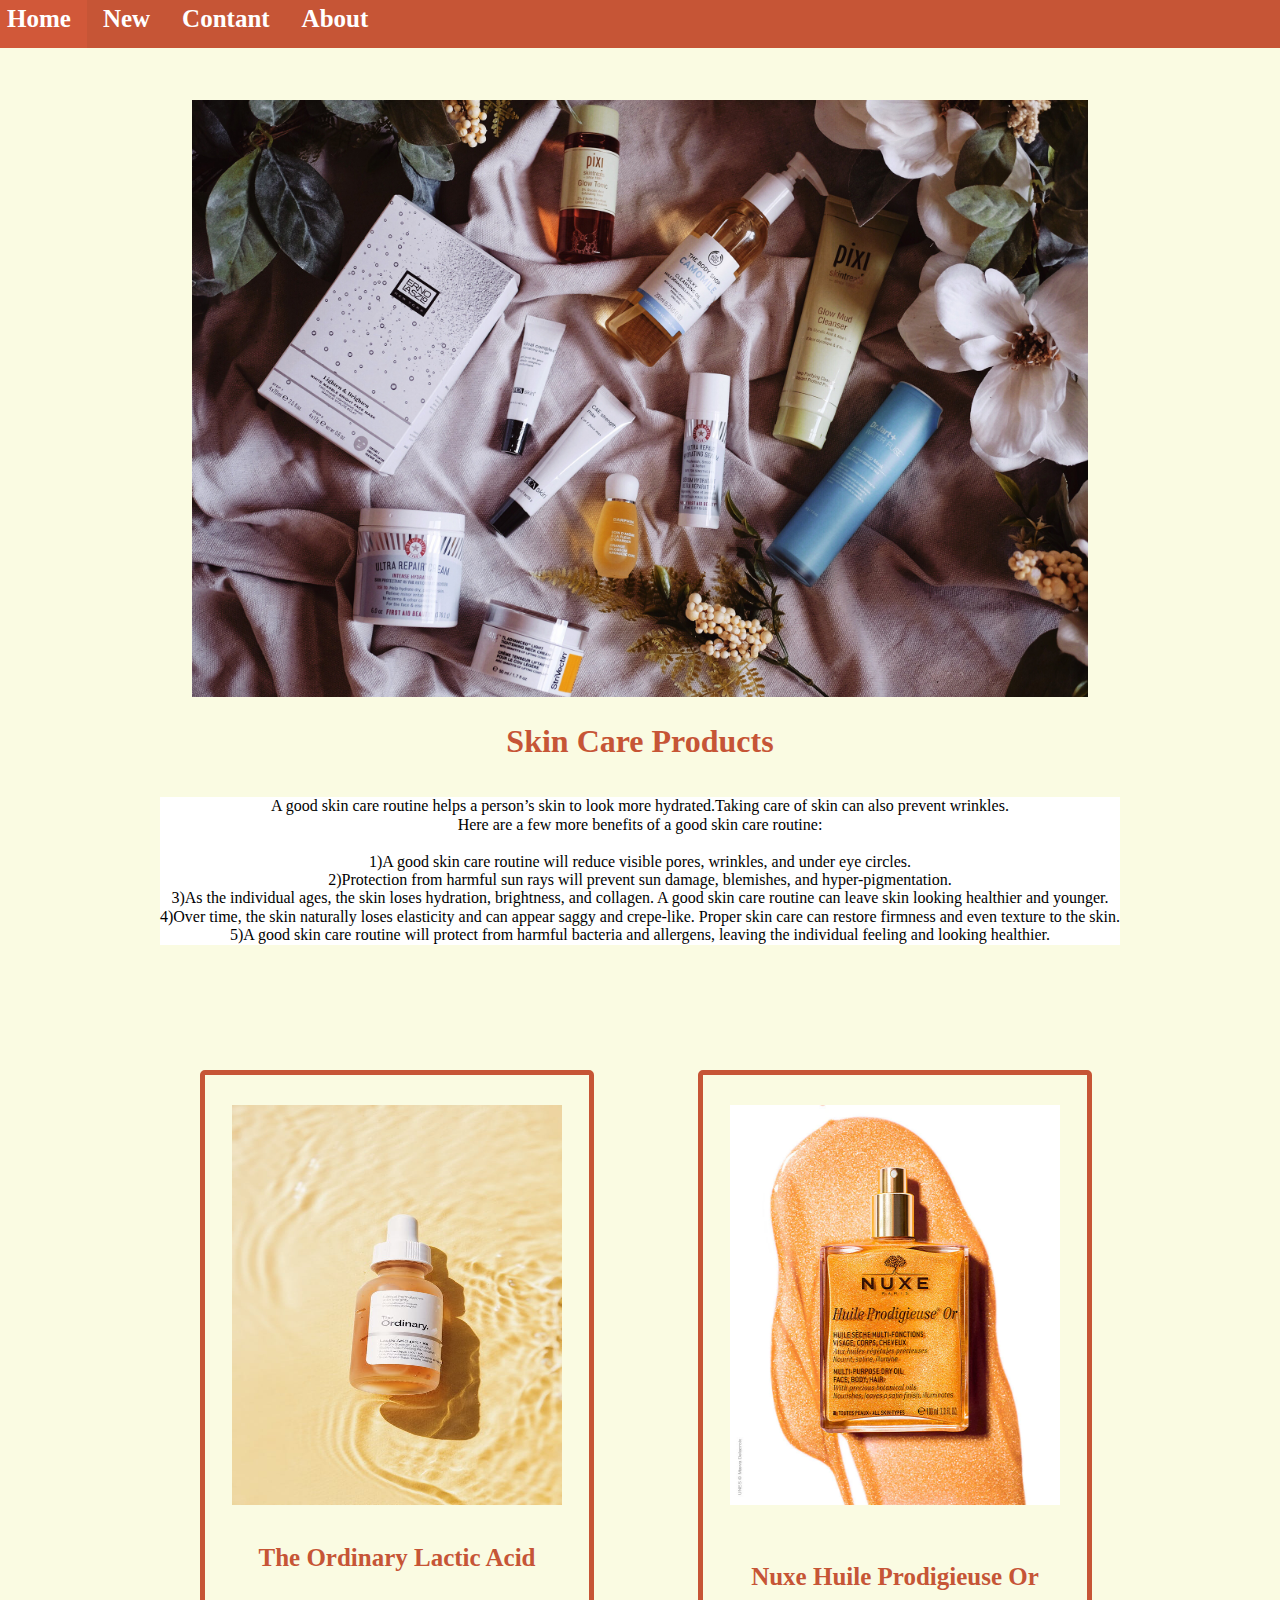
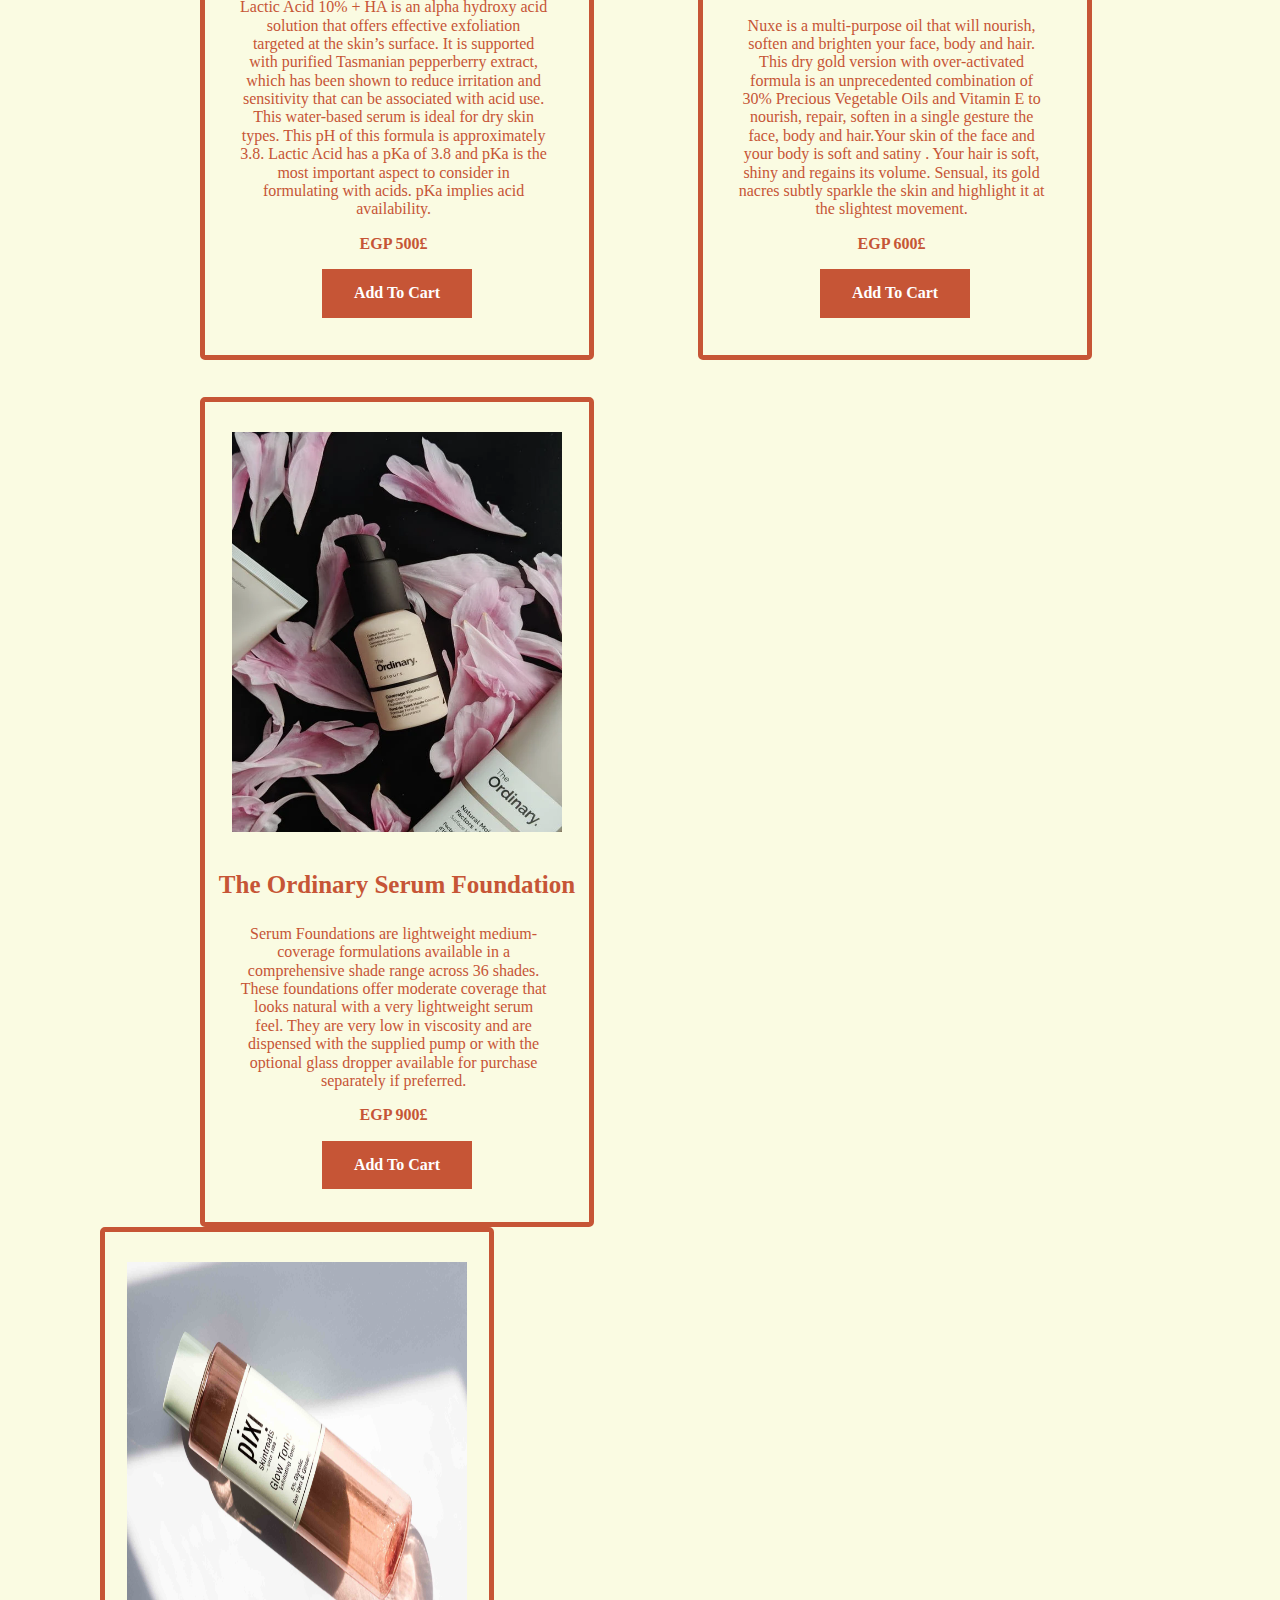
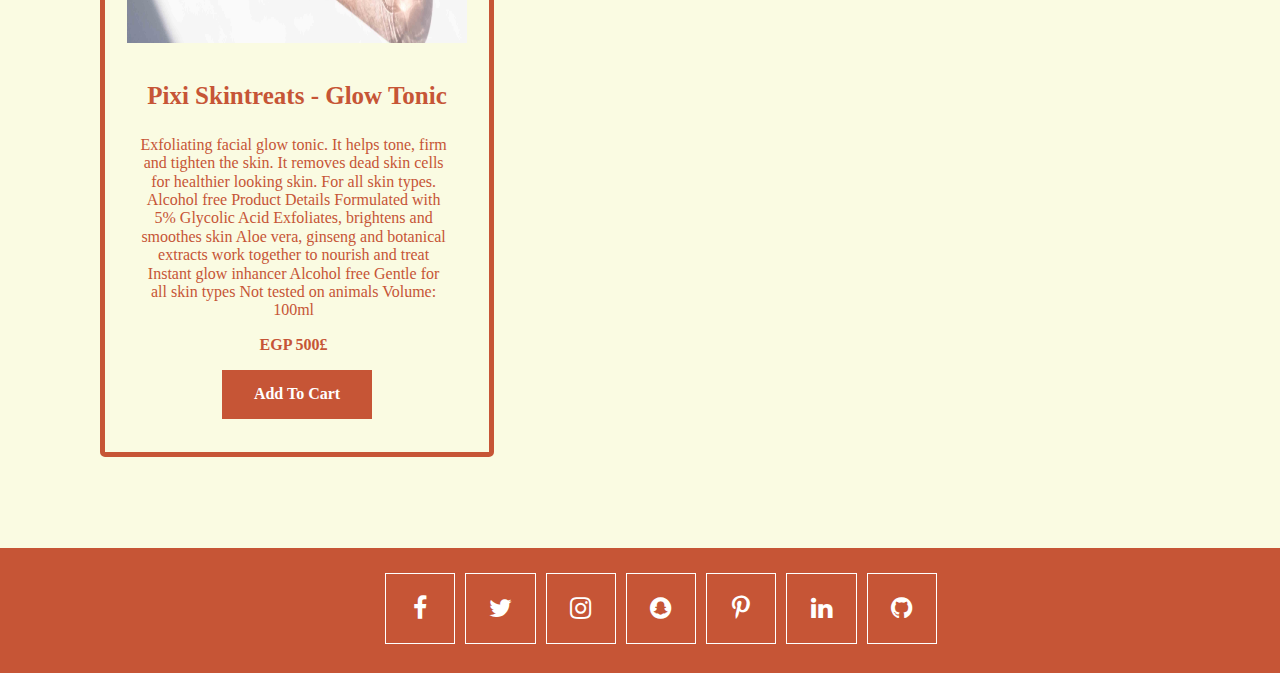
<file: index.html>
<!DOCTYPE html>
<html lang="en">
<head>
    <meta charset="UTF-8">
    <link rel="icon" href="img/photo_2022-08-29_20-34-46.jpg">
    <link rel="stylesheet" href="style.css">
    <link rel="stylesheet" href="normalize.css">
    <meta http-equiv="X-UA-Compatible" content="IE=edge">
    <meta name="viewport" content="width=device-width, initial-scale=1.0">
    <link rel="stylesheet" href="https://cdnjs.cloudflare.com/ajax/libs/font-awesome/4.7.0/css/font-awesome.min.css">
    <title>Skin Care</title>
</head>
<body>
    <nav>
        <ul>
            <li class="home"><a href="#home"><b> Home</b></a></li>
            <li class="new"><a href="#new"><b> New</b></a></li>
            <li class="contant"><a href="#contant"><b> Contant</b></a></li>
            <li class="about"><a href="#about"><b> About</b></a></li>
        </ul>
    </nav>
    <header>
        <img src="img/skin-care-giveaway.jpg" alt=" skin-care-giveaway" class="img1">
        <h1>Skin Care Products</h1>
        <p class="pp1">A good skin care routine helps a person’s skin to look more hydrated.Taking care of skin can also prevent wrinkles.<br>
Here are a few more benefits of a good skin care routine:<br><br>

1)A good skin care routine will reduce visible pores, wrinkles, and under eye circles.<br>
2)Protection from harmful sun rays will prevent sun damage, blemishes, and hyper-pigmentation.<br>
3)As the individual ages, the skin loses hydration, brightness, and collagen. A good skin care routine can leave skin looking healthier and younger.<br>
4)Over time, the skin naturally loses elasticity and can appear saggy and crepe-like. Proper skin care can restore firmness and even texture to the skin.<br>
5)A good skin care routine will protect from harmful bacteria and allergens, leaving the individual feeling and looking healthier.<br>
        </p>
        <p></p>
    </header>


    <section>
    <div class="Products">
        <div class="all" style="margin-left: 100px;">
            <img src="img/3.jpeg" alt="" class="img2">
            <div>
                <h3>The Ordinary Lactic Acid</h3>
                <p class="pp" style="margin-left: 0;">Lactic Acid 10% + HA is an alpha hydroxy acid solution that offers effective 
                    exfoliation targeted at the skin’s surface. It is supported with purified Tasmanian pepperberry extract, which has been shown to reduce irritation and sensitivity that can be associated with acid use. This water-based serum is ideal for dry skin types. This pH of this formula is approximately 3.8. Lactic Acid has a pKa of 3.8 and pKa is the most 
                    important aspect to consider in formulating with acids. pKa implies acid availability.
                </p>
                <p class="pp"><b>EGP 500&pound;</b></p> 
            </div>
            <button><b>Add To Cart</b></button>
        </div>


        <div class="all" style="margin-left: 100px;">
            <img src="img/6.webp" alt="" class="img2"><br><br>
            <div>
                <h3>Nuxe Huile Prodigieuse Or</h3>
                <p class="pp" style="margin-left: 0; margin-bottom: 2px;">Nuxe is a multi-purpose oil that will nourish, soften and brighten your face,
                     body and hair. This dry gold version with over-activated formula is an unprecedented combination of 30% Precious Vegetable Oils and Vitamin E to nourish,
                     repair, soften in a single gesture the face, body and hair.Your skin of the face and your body is soft and satiny . Your hair is soft, shiny and regains its volume. Sensual, its gold nacres subtly sparkle the skin and highlight it at the slightest movement.
                </p>
                <p class="pp"><b>EGP 600&pound;</b></p> 
            </div>
            <button><b>Add To Cart</b></button>
        </div>
    <br><br><br>

    <div class="Products">
        <div class="all2" style="margin-left: 100px;">
            <img src="img/4.webp" alt="" class="img2">
            <div>
                <h3>The Ordinary Serum Foundation</h3>
                <p class="pp" style="margin-left: 0;">Serum Foundations are lightweight medium-coverage 
                    formulations available in a comprehensive shade range across 36 shades. These 
                    foundations offer moderate coverage that looks natural with a very lightweight serum 
                    feel. They are very low in viscosity and are dispensed with the supplied pump or with 
                    the optional glass dropper available for purchase separately if preferred.
                </p>
                <p class="pp"><b>EGP 900&pound;</b></p> 
            </div>
            <button><b>Add To Cart</b></button>
        </div>


        <div class="all2" style="margin-left: 100px;">
            <img src="img/7.jpg" alt="" class="img3">
            <div>
                <h3>Pixi Skintreats - Glow Tonic </h3>
                <p class="pp" style="margin-left: 0; margin-bottom: 2px; ">Exfoliating facial glow tonic. It helps tone, firm and tighten the skin. It removes dead skin cells for healthier looking skin. For all skin types. Alcohol free
                    Product Details Formulated with 5% Glycolic Acid Exfoliates, brightens and smoothes skin Aloe vera, ginseng and botanical extracts work together to nourish and treat Instant glow inhancer Alcohol free Gentle for all 
                    skin types Not tested on animals Volume: 100ml</p>
                <p class="pp"><b>EGP 500&pound;</b></p> 
            </div>
            <button><b>Add To Cart</b></button>
        </div>
    </div>

</section>
    <footer style="text-align: center; margin-top: 100px;">


        <ul class="social" style="padding-left: 30%; padding-top: 2% ;">
            <li class="foot"><i class="fa fa-facebook" aria-hidden="true"></i></li>
            <li class="foot"><i class="fa fa-twitter" aria-hidden="true"></i></li>
            <li class="foot"><i class="fa fa-instagram" aria-hidden="true"></i></li>
            <li class="foot"><i class="fa fa-snapchat" aria-hidden="true"></i></li>
            <li class="foot"><i class="fa fa-pinterest-p" aria-hidden="true"></i></li>
            <li class="foot"><i class="fa fa-linkedin" aria-hidden="true"></i></li>
            <li class="foot"><i class="fa fa-github" aria-hidden="true"></i></li>
        </ul>

    </footer>
    
</body>
</html>
</file>
<file: style.css>
body {
  background-color: #FAFBE2;
}

nav {
    position: fixed;
    width: 100%;
}
ul {
    list-style-type: none;
    margin: -9px;
    padding: 0;
    overflow: hidden;
    background-color: #C65536 ;
    font-size: 25px;
  }
  
  li {
    float: left;
  }
  
  li a {
    display: block;
    color: white;
    text-align: center;
    padding: 14px 16px;
    text-decoration: none;
    
  }
  
  li a:hover:not(.active) {
    background-color:rgba(255, 99, 71, 0.2);
  }
  
  .img1 {
    width: 70%;
  }

  header {
    text-align: center;
    padding-top: 100px;
    height: 70px;
  }

  .head {
    text-align: center;
    padding-top: 30px;
    height: 70px;
  }

  h1 {
    color: #C65536;
    font-size: 50px;
  }

  .pp {
    text-align: center;
    width: 80%;
    padding-left: 35px;
  }
  

  .all ,
  .all2 {
    margin-top: 00px;
    width: 30%;
    border: 5px solid #C65536;
    border-radius: 5px;
    -webkit-border-radius:5px;
    -moz-border-radius:5px;
    -ms-border-radius:5px;
    -o-border-radius:5px;
    background-color: #FAFBE2;
    display: inline-block;
    text-align: center;
    height: 880px;
}

  .all2 {
    height: 820px;
  }


  .img2 {
    height: 400px;
    width: 330px;
    margin-top: 30px;
    margin-left: auto;
    margin-right: auto;
  }

  .img3 {
   width: 340px;
   height: 381px;
    margin-top: 30px;
    margin-left: auto;
    margin-right: auto;
  }

  h3 {
    text-align: center;
    padding-top: 10px;
    font-size: 25px;
  }

  button {
    background-color: #C65536;
    
  border: none;
  color: white;
  padding: 15px 32px;
  text-align: center;
  text-decoration: none;
  display: inline-block;
  font-size: 20px;
  font-family: "Times New Roman", Times, serif;
 bottom: 50px;
  }

  button:hover {
    background-color:rgba(255, 99, 71, 0.2);
    color: rgba(255, 99, 71, 0.6);
  }

  .Products {
    display: inline;
    padding: 100px;
    height: 1000px;
  }

  section{
    margin-top: 900px;
  }
  .social {
    height: 100px;
  }
  
  .center {
    display: table;
    width: 100%;
    height: 100vh;
  }
  
    .foot {
      color: white;
      list-style-type: none;
      display: inline-block;
      width: 50px;
      height: 50px;
      line-height: 50px;
      padding: 1%;
      border: 1px solid white;
      cursor: pointer;
      margin-left: 10px;
      margin-bottom: 20px;
      transition: ease .3s;
      &:hover ;
      -webkit-transition: ease .3s;
      -moz-transition: ease .3s;
      -ms-transition: ease .3s;
      -o-transition: ease .3s;
{
        color: rgba(167, 146, 129, 1);
        border: 1px solid rgba(167, 146, 129, 1);
      }
    }
  
  
  .social:hover > li {
    opacity: 0.5;
  }
  
  .social:hover > li:hover {
    opacity: 1;
  } 


  .all5 {
    margin-top: 60px;
    width: 40%;
    height: 223px;
    padding: 10px 16px;
    border: 5px solid #C65536;
    border-radius: 5px;
    -webkit-border-radius:;
    -moz-border-radius:;
    -ms-border-radius:;
    -o-border-radius:;
    background-color: #FAFBE2;
    display: inline-block;
    margin-bottom: 2px;
}

  input{
    width: 70%;
    height: 30px;
    float: right;
  }
  .li {
    margin-top: 20px;
  }

  .bbb{
    margin-left: 190px;
    margin-top: 3px;
    margin-bottom: 2px;
    background-color: #C65536;
  border: none;
  color: white;
  padding: 15px 32px;
  text-align: center;
  text-decoration: none;
  display: inline-block;
  font-size: 20px;
  font-family: "Times New Roman", Times, serif;
  margin-bottom: 25px;
  }

  label {
    padding-top: 80px;
  }

  ul,h1,.all,.all2,.all3,.all4,.all5 {
    color: #C65536;
  }
  .pp1 {
    max-width: 1000px;
    text-align: center;
    display: inline-block;
    background-color: white;
  }
</file>
